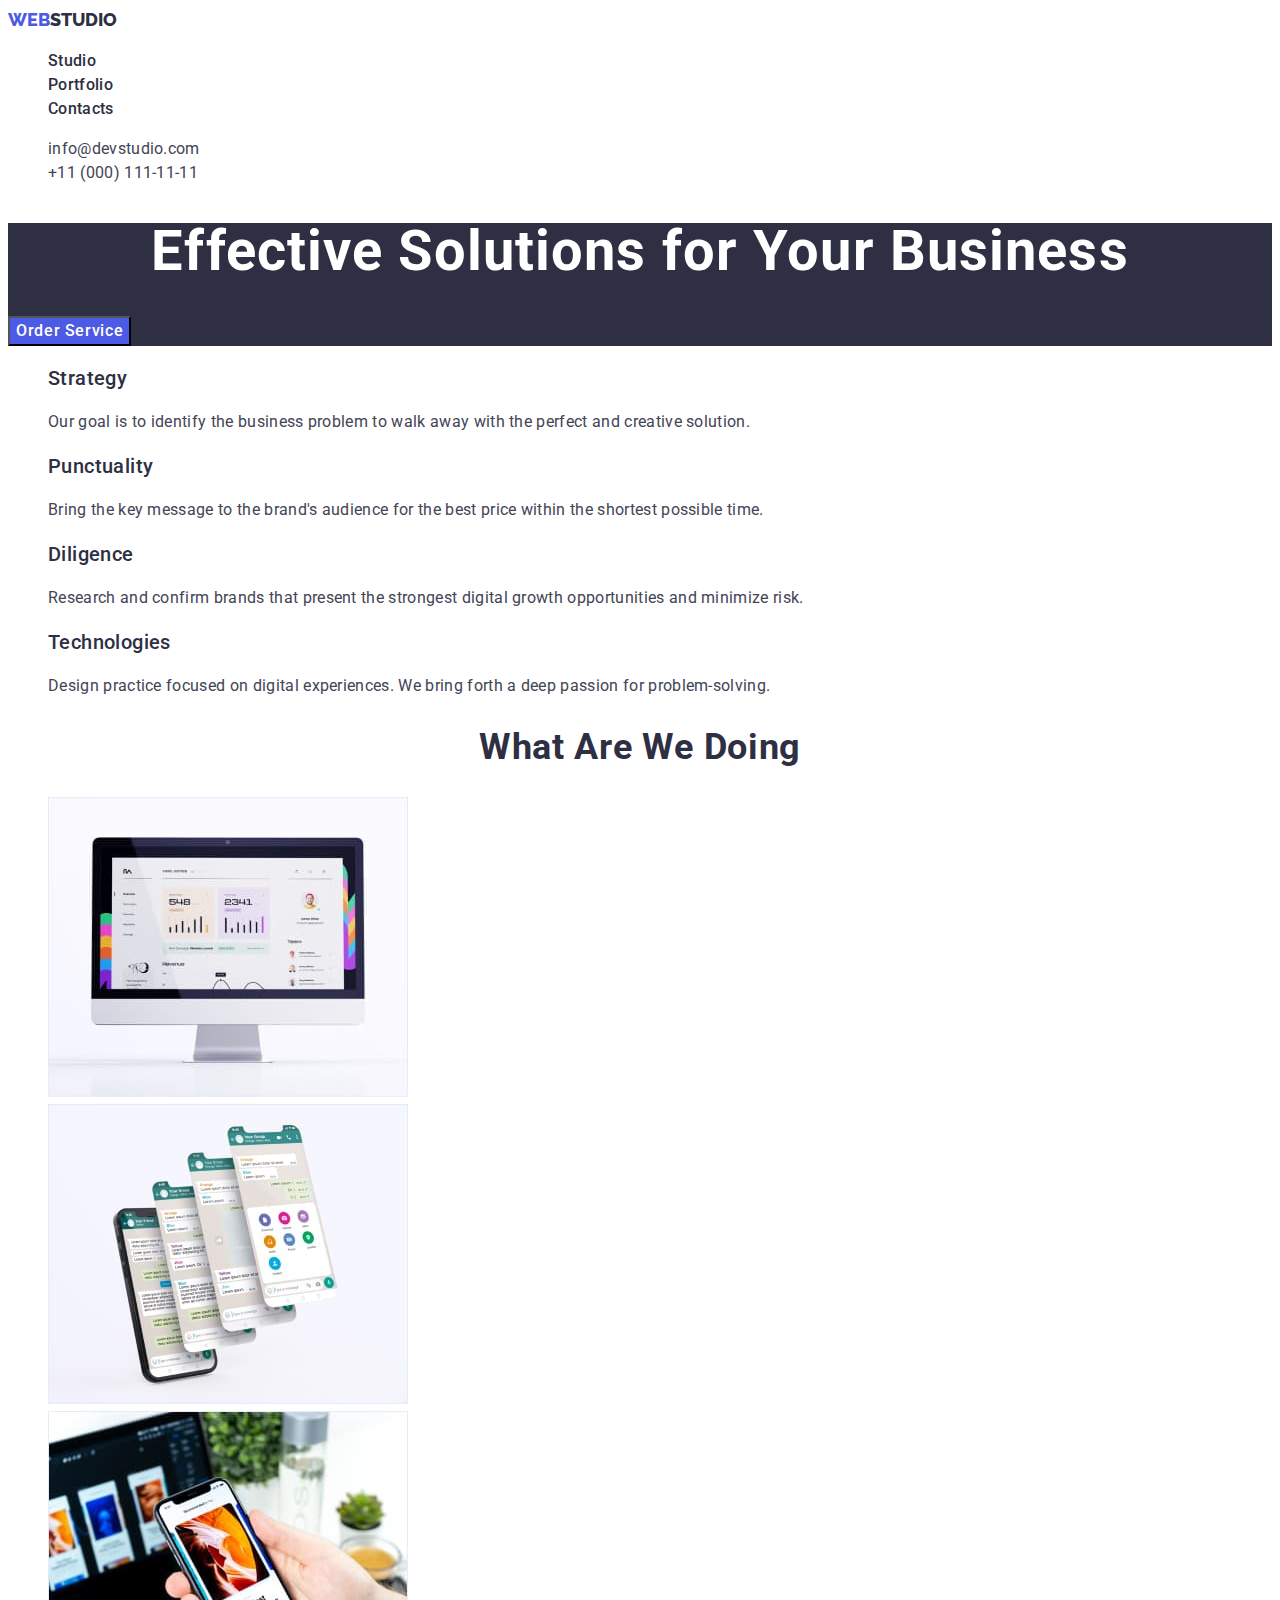
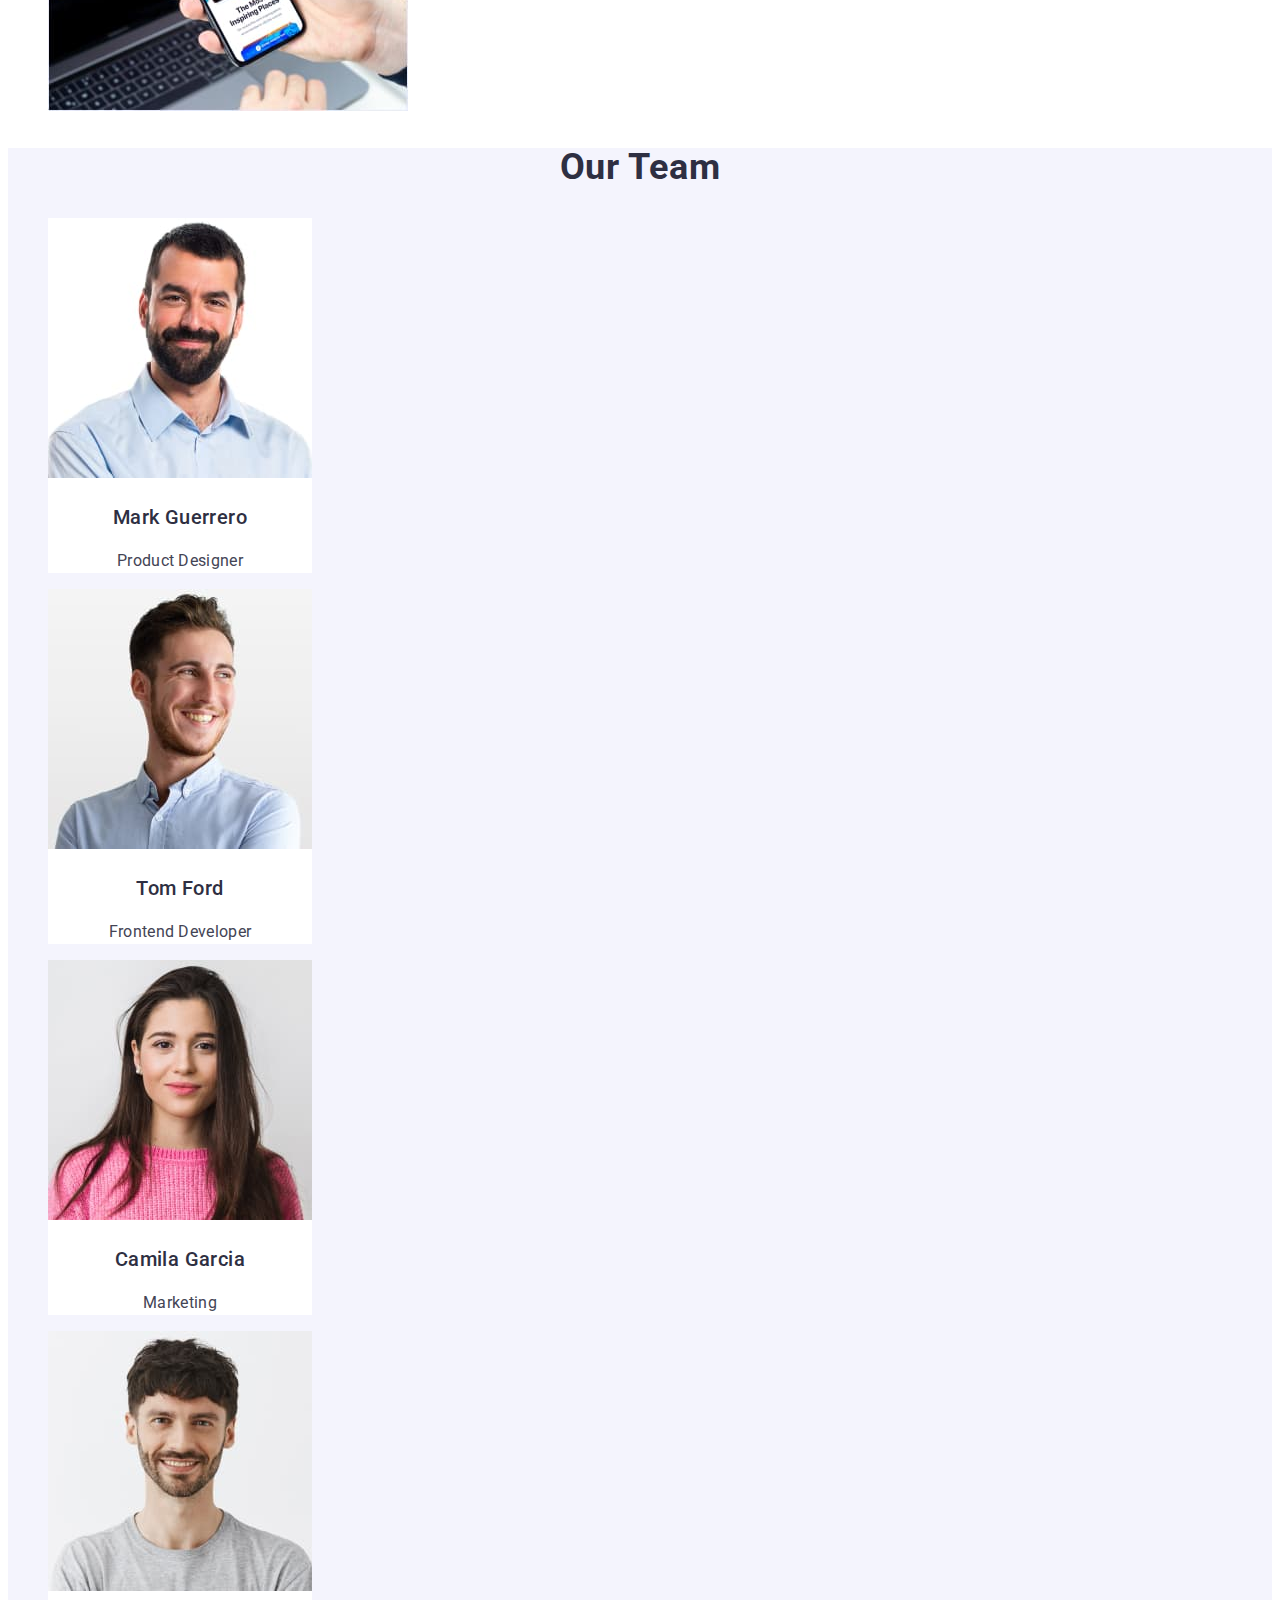
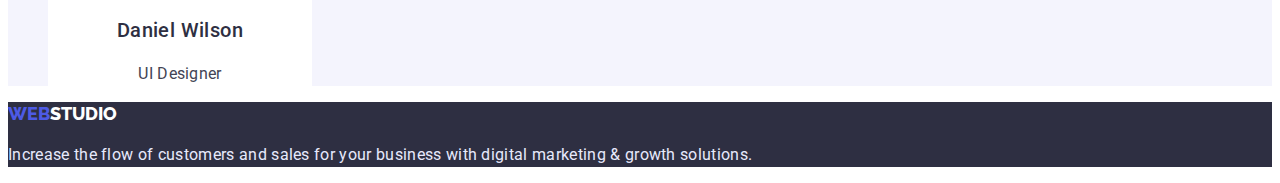
<file: index.html>
<!DOCTYPE html>
<html lang="en">
  <head>
    <meta charset="UTF-8" />
    <meta http-equiv="X-UA-Compatible" content="IE=edge" />
    <meta name="viewport" content="width=device-width, initial-scale=1.0" />
    <title>WebStudio</title>
    <link rel="preconnect" href="https://fonts.googleapis.com" />
    <link rel="preconnect" href="https://fonts.gstatic.com" crossorigin />
    <link
      href="https://fonts.googleapis.com/css2?family=Raleway:wght@800&family=Roboto:wght@400;500;700;900&display=swap"
      rel="stylesheet"
    />
    <link rel="stylesheet" href="./css/styles.css" />
  </head>
  <!--HEADER-->
  <body>
    <header class="header-top">
      <nav class="page-nav">
        <a class="header-logo link" href="./index.html"
          ><span class="logo-web">Web</span>Studio</a
        >
        <ul class="menu list">
          <li class="menu-item">
            <a class="menu-link link" href="index.html">Studio</a>
          </li>
          <li class="menu-item">
            <a class="menu-link link" href="portfolio.html">Portfolio</a>
          </li>
          <li class="menu-item">
            <a class="menu-link link" href="">Contacts</a>
          </li>
        </ul>
      </nav>
      <!--ADDRESS-->
      <address class="address-list">
        <ul class="list">
          <li class="menu-item">
            <a class="contact link" href="mailto:info@devstudio.com"
              >info@devstudio.com</a
            >
          </li>
          <li class="menu-item">
            <a class="contact link" href="tel:+110001111111"
              >+11 (000) 111-11-11</a
            >
          </li>
        </ul>
      </address>
    </header>

    <main>
      <!--MAIN-->
      <section class="section-bg">
        <h1 class="main-title">Effective Solutions for Your Business</h1>
        <button class="btn-menu" type="button">Order Service</button>
      </section>

      <section>
        <h2 hidden>Advantages</h2>
        <ul class="list">
          <li>
            <h3 class="interface-title">Strategy</h3>
            <p class="interface-text">
              Our goal is to identify the business problem to walk away with the
              perfect and creative solution.
            </p>
          </li>

          <li>
            <h3 class="interface-title">Punctuality</h3>
            <p class="interface-text">
              Bring the key message to the brand's audience for the best price
              within the shortest possible time.
            </p>
          </li>

          <li>
            <h3 class="interface-title">Diligence</h3>
            <p class="interface-text">
              Research and confirm brands that present the strongest digital
              growth opportunities and minimize risk.
            </p>
          </li>

          <li>
            <h3 class="interface-title">Technologies</h3>
            <p class="interface-text">
              Design practice focused on digital experiences. We bring forth a
              deep passion for problem-solving.
            </p>
          </li>
        </ul>
      </section>
      <!--SECTION FHOTO-->
      <section>
        <h2 class="description-title">What are we doing</h2>
        <ul class="list">
          <li><img src="./images/img-01.jpg" alt="mac" width="360" /></li>
          <li><img src="./images/img-02.jpg" alt="phone" width="360" /></li>
          <li><img src="./images/img-03.jpg" alt="phone" width="360" /></li>
        </ul>
      </section>
      <!--SECTION TEAM-->
      <section class="section-team">
        <h2 class="description-title">Our Team</h2>
        <ul class="list">
          <li class="list-team">
            <img
              src="./images/team/employee-01.jpg"
              alt="Mark Guerrero"
              width="264"
            />
            <h3 class="name-tile">Mark Guerrero</h3>
            <p class="position-text">Product Designer</p>
          </li>
          <li class="list-team">
            <img
              src="./images/team/employee-02.jpg"
              alt="Tom Ford"
              width="264"
            />
            <h3 class="name-tile">Tom Ford</h3>
            <p class="position-text">Frontend Developer</p>
          </li>
          <li class="list-team">
            <img
              src="./images/team/employee-03.jpg"
              alt="Camila Garcia"
              width="264"
            />
            <h3 class="name-tile">Camila Garcia</h3>
            <p class="position-text">Marketing</p>
          </li>
          <li class="list-team">
            <img
              src="./images/team/employee-04.jpg"
              alt="Daniel Wilson"
              width="264"
            />
            <h3 class="name-tile">Daniel Wilson</h3>
            <p class="position-text">UI Designer</p>
          </li>
        </ul>
      </section>
    </main>
    <footer class="footer">
      <a class="footer-logo link" href="./index.html"
        ><span class="logo-web">Web</span>Studio</a
      >
      <p class="footer-text">
        Increase the flow of customers and sales for your business with digital
        marketing & growth solutions.
      </p>
    </footer>
  </body>
</html>
</file>
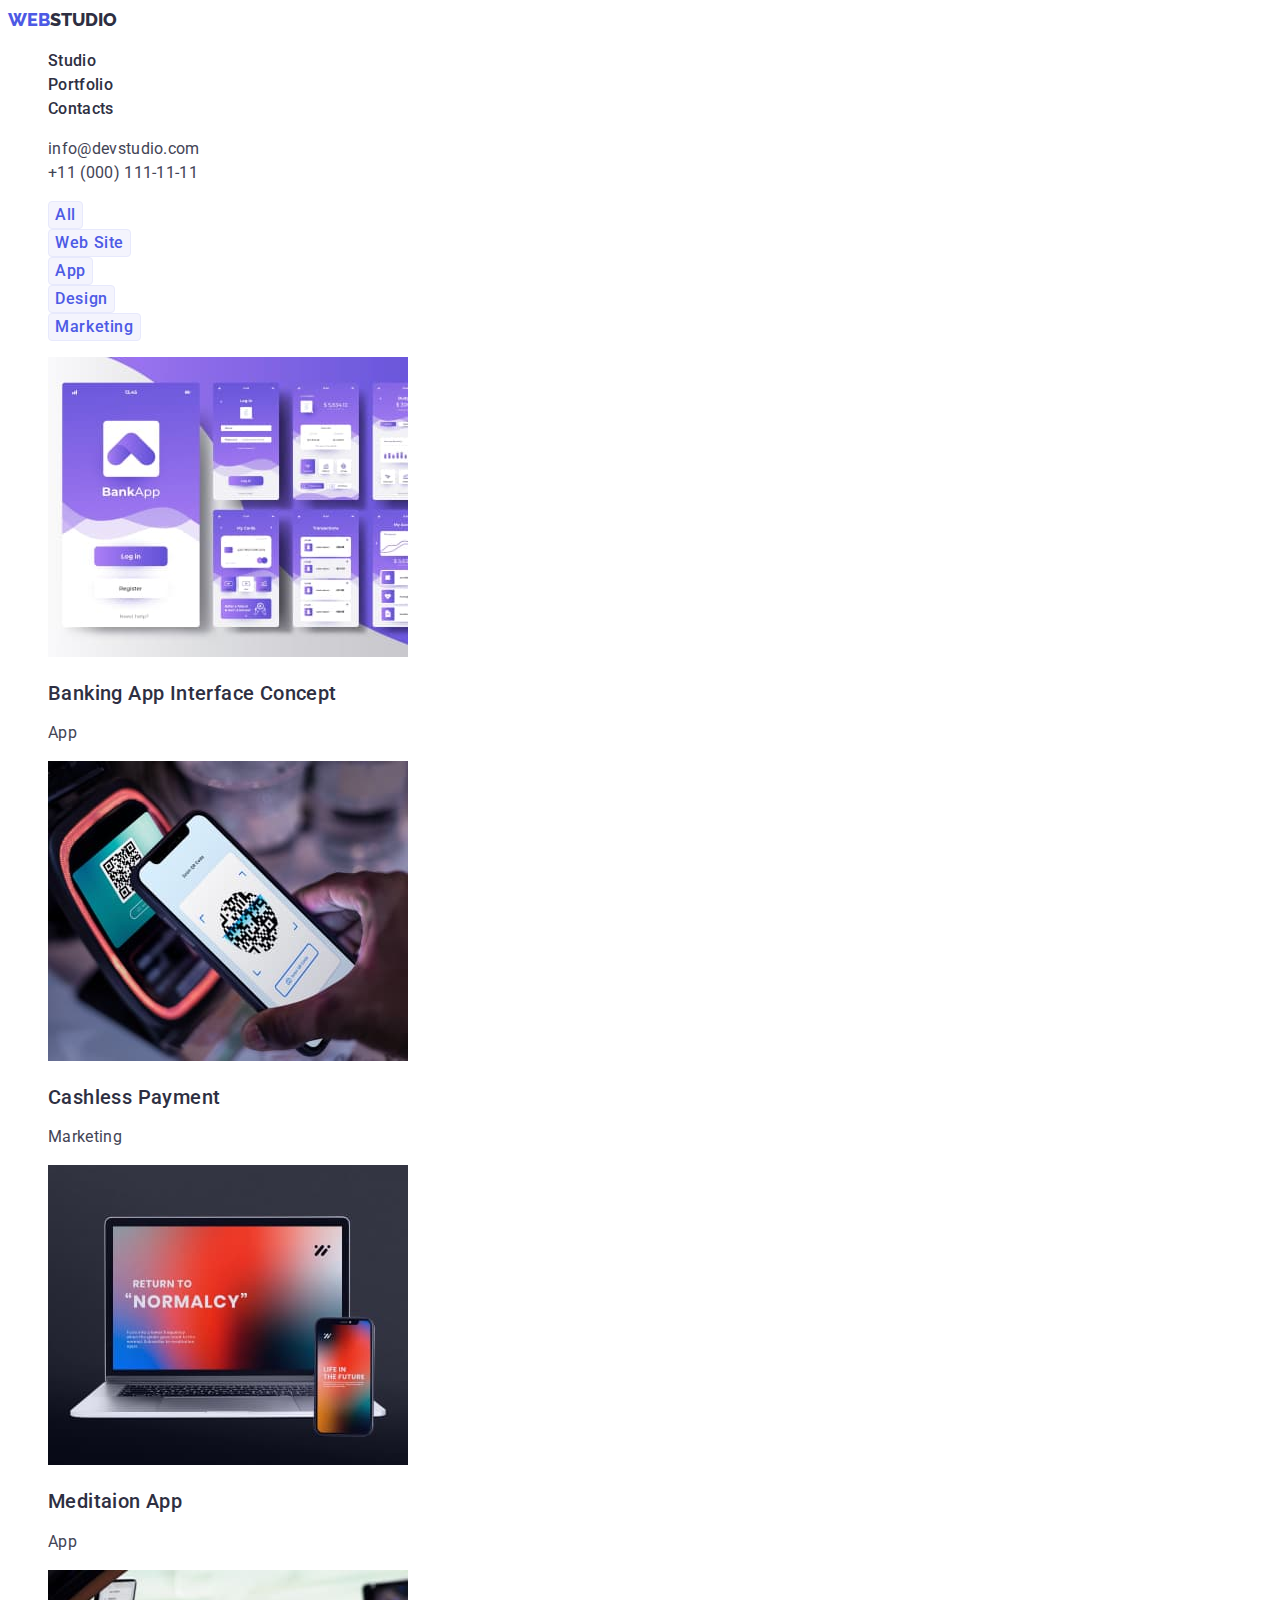
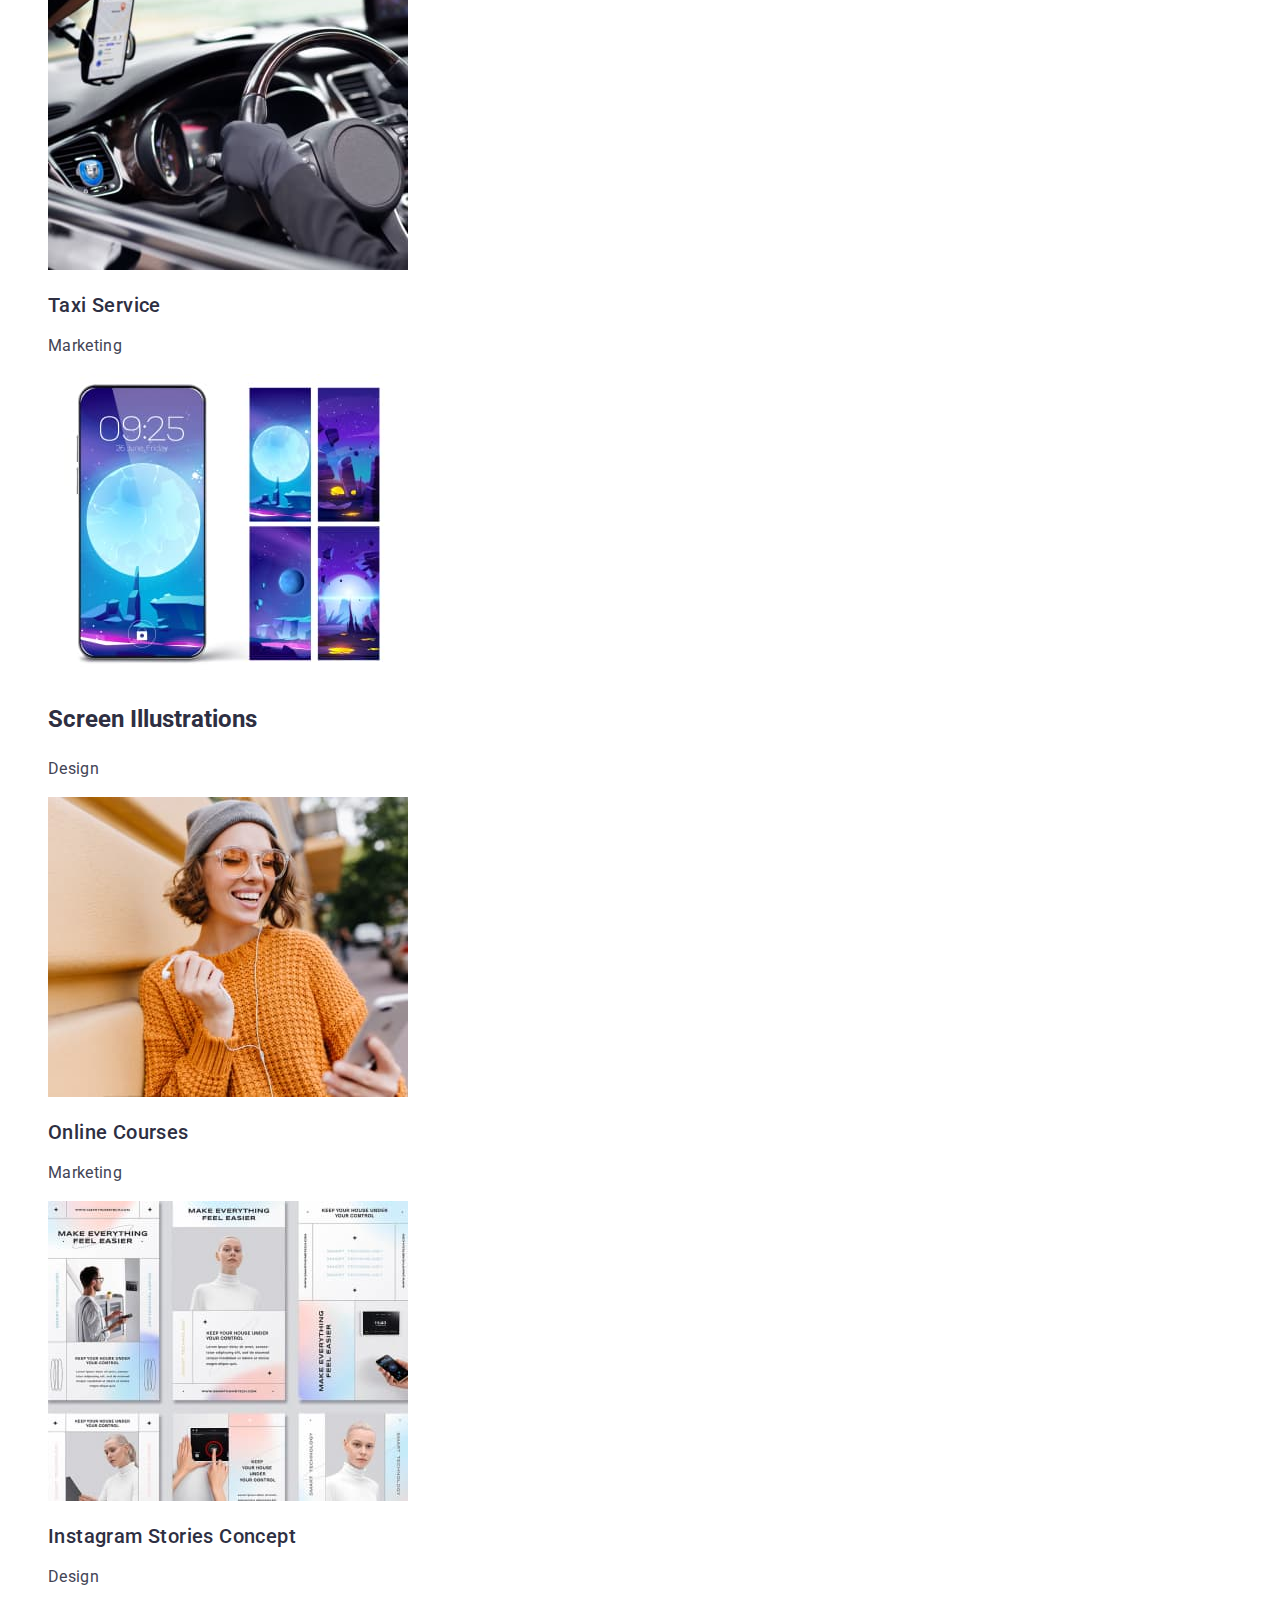
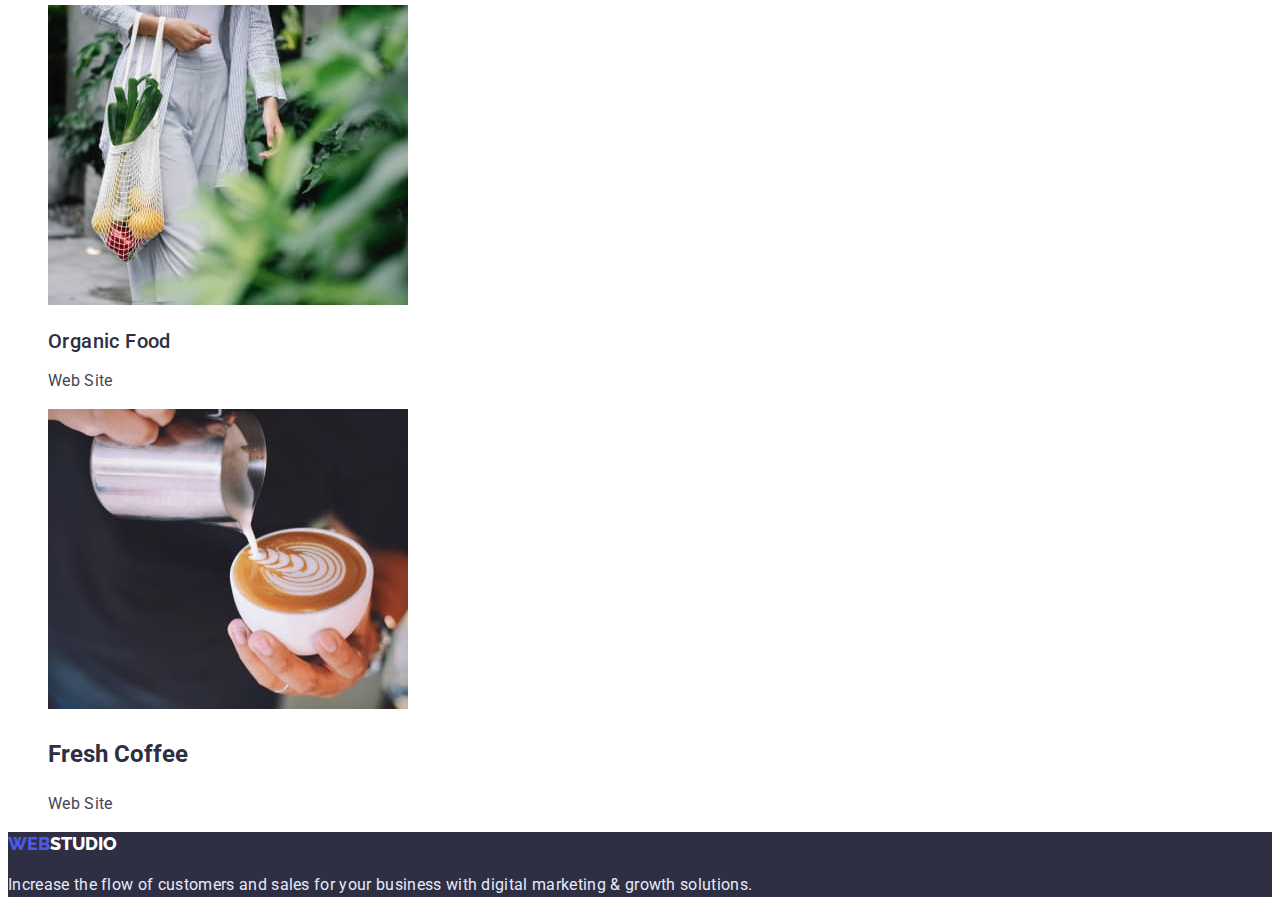
<file: portfolio.html>
<!DOCTYPE html>
<html lang="en">
  <head>
    <meta charset="UTF-8" />
    <meta http-equiv="X-UA-Compatible" content="IE=edge" />
    <meta name="viewport" content="width=device-width, initial-scale=1.0" />
    <title>portfolio</title>
    <link rel="preconnect" href="https://fonts.googleapis.com" />
    <link rel="preconnect" href="https://fonts.gstatic.com" crossorigin />
    <link
      href="https://fonts.googleapis.com/css2?family=Raleway:wght@800&family=Roboto:wght@400;500;700;900&display=swap"
      rel="stylesheet"
    />
    <link rel="stylesheet" href="./css/styles.css" />
  </head>
  <body>
    <!--HEADER-->
    <header class="header-top">
      <nav class="page-nav">
        <a class="header-logo link" href="./index.html"
          ><span class="logo-web">Web</span>Studio</a
        >
        <ul class="menu list">
          <li class="menu-item">
            <a class="menu-link link" href="index.html">Studio</a>
          </li>
          <li class="menu-item">
            <a class="menu-link link" href="portfolio.html">Portfolio</a>
          </li>
          <li class="menu-item">
            <a class="menu-link link" href="">Contacts</a>
          </li>
        </ul>
      </nav>
      <!--ADDRESS-->
      <address class="address-list">
        <ul class="list">
          <li class="menu-item">
            <a class="contact link" href="mailto:info@devstudio.com"
              >info@devstudio.com</a
            >
          </li>
          <li class="menu-item">
            <a class="contact link" href="tel:+110001111111"
              >+11 (000) 111-11-11</a
            >
          </li>
        </ul>
      </address>
    </header>
    <!--MAIN-->
    <main>
      <section>
        <h1 hidden>Portfolio</h1>

        <!--List btn-->
        <ul class="list">
          <li>
            <button class="btn-menu-portfolio" type="button">All</button>
          </li>
          <li>
            <button class="btn-menu-portfolio" type="button">Web Site</button>
          </li>
          <li>
            <button class="btn-menu-portfolio" type="button">App</button>
          </li>
          <li>
            <button class="btn-menu-portfolio" type="button">Design</button>
          </li>
          <li>
            <button class="btn-menu-portfolio" type="button">Marketing</button>
          </li>
        </ul>

        <!--List Work-->

        <ul class="list">
          <li>
            <img src="./images/bloc1/img-1.jpg" width="360" alt="Concept" />
            <h2 class="interface-title">Banking App Interface Concept</h2>
            <p class="interface-text">App</p>
          </li>
          <li>
            <img src="./images/bloc1/img-2.jpg" width="360" alt="Marketing" />
            <h2 class="interface-title">Cashless Payment</h2>
            <p class="interface-text">Marketing</p>
          </li>
          <li>
            <img src="./images/bloc1/img-3.jpg" width="360" alt="App" />
            <h2 class="interface-title">Meditaion App</h2>
            <p class="interface-text">App</p>
          </li>

          <li>
            <img src="./images/bloc2/img-taxi.jpg" width="360" alt="Taxi" />
            <h2 class="interface-title">Taxi Service</h2>
            <p class="interface-text">Marketing</p>
          </li>
          <li>
            <img
              src="./images/bloc2/img-screen.jpg"
              width="360"
              alt="Illustrations"
            />
            <h2 class="Interface-title">Screen Illustrations</h2>
            <p class="interface-text">Design</p>
          </li>
          <li>
            <img src="./images/bloc2/img-woman.jpg" width="360" alt="Online" />
            <h2 class="interface-title">Online Courses</h2>
            <p class="interface-text">Marketing</p>
          </li>

          <li>
            <img src="./images/bloc3/img-inst.jpg" width="360" alt="Concept" />
            <h2 class="interface-title">Instagram Stories Concept</h2>
            <p class="interface-text">Design</p>
          </li>
          <li>
            <img src="./images/bloc3/img-food.jpg" width="360" alt="Food" />
            <h2 class="interface-title">Organic Food</h2>
            <p class="interface-text">Web Site</p>
          </li>
          <li>
            <img src="./images/bloc3/img-coffe.jpg" width="360" alt="Coffee" />
            <h2 class="Interface-title">Fresh Coffee</h2>
            <p class="interface-text">Web Site</p>
          </li>
        </ul>
      </section>
    </main>
    <footer class="footer">
      <a class="footer-logo link" href="./index.html"
        ><span class="logo-web">Web</span>Studio</a
      >
      <p class="footer-text">
        Increase the flow of customers and sales for your business with digital
        marketing & growth solutions.
      </p>
    </footer>
  </body>
</html>
</file>
<file: css/styles.css>
:root {
    --primary--font: 'Roboto', sans-serif;
    --secondary-font: 'Raleway', sans-serif;
    --logo-color: #4D5AE5;
    --primary-text-color: #2E2F42;
    --secondary-text-color: #434455;
    --footer-color: #E7E9FC;
    --btn-menu: #FFFFFF;
    --background-color: #404BBF;
}


.list {
    list-style: none;
}

.link {
    text-decoration: none;
}



body {
    color: var(--primary-text-color);
    background-color: var(--btn-menu);
    font-size: 16px;
    line-height: 1.5;
    font-family: var(--primary--font)
}

/*=============MAIN WEBSTUDIO=================*/
.section-bg {
    background-color: var(--primary-text-color);
}

.section-team {
    background-color: #F4F4FD;
    ;
}

.main-title {
    font-size: 56px;
    line-height: 1;
    text-align: center;
    letter-spacing: 0.02em;
    color: var(--btn-menu)
}

/*=============/MAIN WEBSTUDIO=================*/


.description-title {
    font-size: 36px;
    line-height: 1.1;
    text-align: center;
    letter-spacing: 0.02em;
    text-transform: capitalize;
    color: var(--primary-text-color)
}

/*=============SECTION TEAM=================*/
.name-tile {
    font-weight: 500;
    font-size: 20px;
    line-height: 1.2;
    letter-spacing: 0.02em;
    text-align: center;
    color: var(--primary-text-color)
}

.position-text {
    font-size: 16px;
    letter-spacing: 0.02em;
    text-align: center;
    color: var(--secondary-text-color)
}

/*=============/SECTION TEAM=================*/
/*=============HEADER WEBSTUDIO/PORTFOLIO=================*/

.logo-web {
    color: var(--logo-color)
}

.header-logo {
    font-family: var(--secondary-font);
    font-weight: 800;
    font-size: 18px;
    line-height: 1.3;
    text-transform: uppercase;
    color: var(--primary-text-color)
}

.address-list {
    font-style: normal;
}

.contact link {
    font-style: normal;
}

.menu-link {
    font-weight: 500;
    letter-spacing: 0.02em;
    color: var(--primary-text-color)
}

.menu-link:hover,
.menu-link:focus {
    color: #404BBF;
    ;
}

.contact {
    letter-spacing: 0.02em;
    color: var(--secondary-text-color)
}

.contact:hover,
.contact:focus {
    color: #404BBF;
}

/*=============/HEADER WEBSTUDIO/PORTFOLIO=================*/

/*================button PORTFOLIO================*/
.btn-menu {
    font-family: var(--primary--font);
    font-size: 16px;
    line-height: 1.5;
    font-family: inherit;
    font-weight: 500;
    letter-spacing: 0.04em;
    cursor: pointer;
    color: var(--btn-menu);
    background-color: var(--logo-color);
}

.btn-menu:hover,
.btn-menu:focus {
    color: var(--btn-menu);
    background: var(--background-color)
}

.btn-menu-portfolio {
    font-family: var(--primary--font);
    font-style: normal;
    font-weight: 500;
    font-size: 16px;
    line-height: 1.5;
    letter-spacing: 0.04em;
    border: 1px solid #E7E9FC;
    border-radius: 4px;
    color: var(--logo-color);
    background-color: #F4F4FD;
    ;
}

.btn-menu-portfolio:hover,
.btn-menu-portfolio:focus {
    color: var(--btn-menu);
    background: var(--background-color)
}

/*================/button PORTFOLIO================*/

/*================/INTERFACE PORTFOLIO================*/

.interface-title {
    font-weight: 500;
    font-size: 20px;
    line-height: 1.2;
    letter-spacing: 0.02em;
    color: var(--primary-text-color)
}

.interface-text {
    letter-spacing: 0.02em;
    color: var(--secondary-text-color)
}

.list-team {
    background-color: #FFFFFF;
    width: 264px;
}

/*================/INTERFACE PORTFOLIO================*/
/*================FOOTER PORTFOLIO================*/

.footer {
    background-color: var(--primary-text-color);
}

.footer-logo {
    font-family: var(--secondary-font);
    font-weight: 800;
    font-size: 18px;
    line-height: 1.3;
    text-transform: uppercase;
    color: var(--btn-menu)
}

.footer-text {
    letter-spacing: 0.02em;
    color: var(--footer-color)
}

/*================/FOOTER PORTFOLIO================*/
</file>
